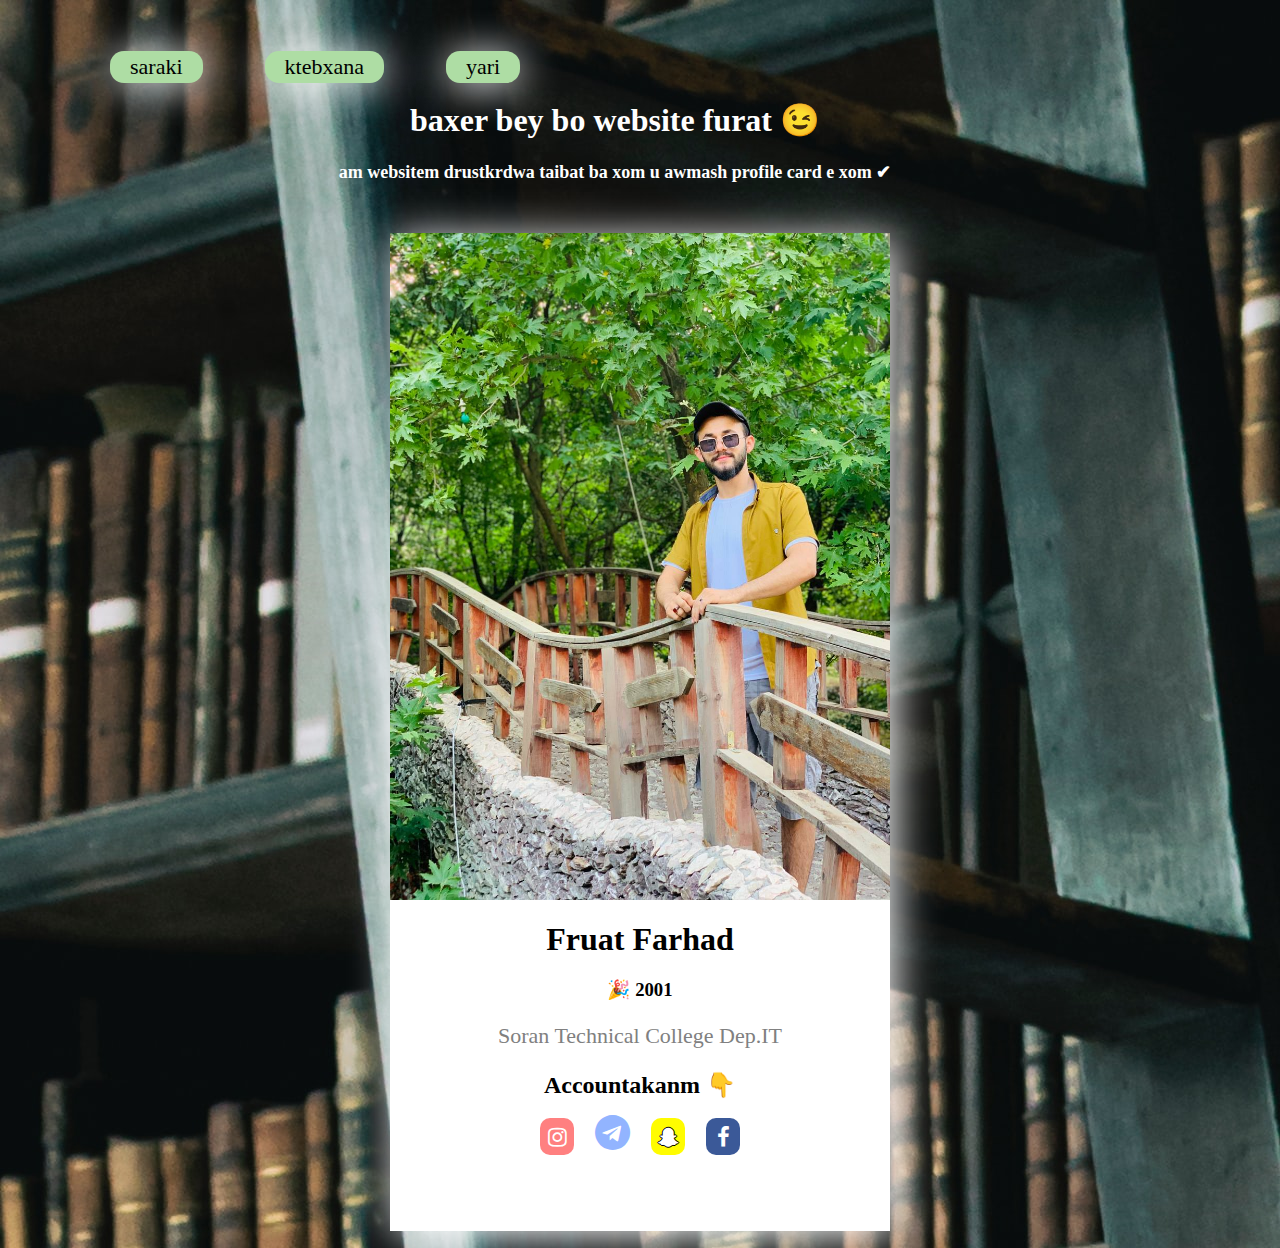
<file: index.html>
<html>
<head>
<meta name="viewport" content="width=device-width, initial-scale=1">
<meta charset="utf-8">
<link rel="stylesheet" href="furat.css">
<link rel="stylesheet" href="game.html">
<link rel="stylesheet" href="gg.html">
<link rel="stylesheet" href="p1.html">
<link rel="stylesheet" href="p2.html">
<link rel="stylesheet" href="index.html">


<title>furat</title>
<style>

.fa-facebook {
  background: #3B5998;
  color: white;
  margin-left:17px;
    padding-left:4px;
   padding-right:4px;
   padding-top:8px;
    padding-bottom:2px;
	
}


.fa-instagram {
  background: #ff8080;
  color: white;
   margin-right:17px;
   padding-left:4px;
   padding-right:4px;
   padding-top:8px;
   padding-bottom:2px;
  
}
.fa fa-telegram{
background:#92B4FF;
color:white;
 margin-left:17px;
   padding-left:4px;
   padding-right:4px;
   padding-top:6px;
    padding-bottom:2px;
}



.fa-snapchat-ghost {
  background: #fffc00;
  color: white;
  text-shadow: -1px 0 black, 0 1px black, 1px 0 black, 0 -1px black;
   margin-left:17px;
     padding-left:4px;
   padding-right:4px;
   padding-top:8px;
 padding-bottom:2px;
}
.tb{
	font-size:18;
text-align:center;
}
.li{
color:white;
}

</style>
</head>
	<body background="11.jpg">
	
	<div class="menu1">
				<ul>
				<li><a href="index.html">saraki</a></li>
				<li><a href="p1.html">ktebxana</a></li>
				<li><a href="p2.html">yari</a></li>
				</ul>
			</div>
			
			<br><br>
			<br>
			<br>
		<div class="nawarok">
			<div class="nn"><h1>baxer bey bo website furat &#128521;</h1></div>
		<h3 class="tb">am websitem drustkrdwa taibat ba xom u awmash profile card e xom &#10004 </h3></pre>
			</div>
			
			
<link rel="stylesheet" href="https://cdnjs.cloudflare.com/ajax/libs/font-awesome/4.7.0/css/font-awesome.min.css">
<div class="card">
  <img src="fer.jpg" alt="furat" style="width:100%">
  <h1>Fruat Farhad</h1>
  <h3>&#127881; 2001</h3>
  <p class="title">Soran Technical College Dep.IT</p>
<DIV class="aa"> <p><B><FONT size="5">Accountakanm &#128071; </font></B></p></div>
  <a href="https://instagram.com/furat_farhad?igshid=YmMyMTA2M2Y="><i class="fa fa-instagram"></i></a>
  <a href="https://t.me/furat833"><i class="fa fa-telegram"style="font-size:35px;color:#92B4FF"></i></a>
  <a href="https://www.snapchat.com/add/furat833"><i class="fa fa-snapchat-ghost"></i></a>
  <a href="https://www.facebook.com/profile.php?id=100058291569996"><i class="fa fa-facebook"></i></a>
 <pre> <h1>    </h1></pre>
</div>
	</body>
</html>
</file>
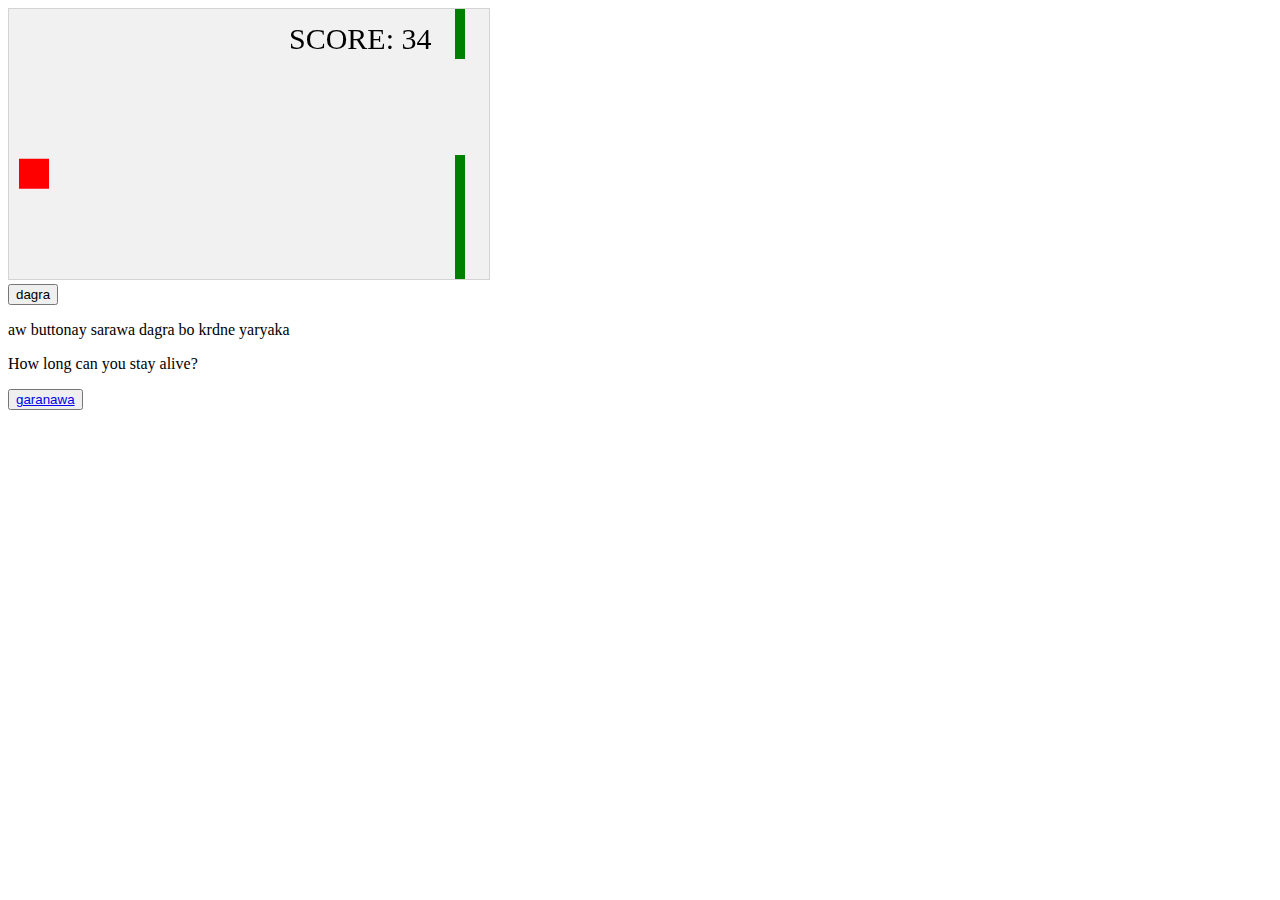
<file: game.html>
<!DOCTYPE html>
<html>
<head>
<link rel="stylesheet" href="furat-Furat.html">
<meta name="viewport" content="width=device-width, initial-scale=1.0"/>
<style>
canvas {
    border:1px solid #d3d3d3;
    background-color: #f1f1f1;
}
</style>
</head>
<body onload="startGame()">
<script>

var myGamePiece;
var myObstacles = [];
var myScore;

function startGame() {
    myGamePiece = new component(30, 30, "red", 10, 120);
    myGamePiece.gravity = 0.05;
    myScore = new component("30px", "Consolas", "black", 280, 40, "text");
    myGameArea.start();
}

var myGameArea = {
    canvas : document.createElement("canvas"),
    start : function() {
        this.canvas.width = 480;
        this.canvas.height = 270;
        this.context = this.canvas.getContext("2d");
        document.body.insertBefore(this.canvas, document.body.childNodes[0]);
        this.frameNo = 0;
        this.interval = setInterval(updateGameArea, 20);
        },
    clear : function() {
        this.context.clearRect(0, 0, this.canvas.width, this.canvas.height);
    }
}

function component(width, height, color, x, y, type) {
    this.type = type;
    this.score = 0;
    this.width = width;
    this.height = height;
    this.speedX = 0;
    this.speedY = 0;    
    this.x = x;
    this.y = y;
    this.gravity = 0;
    this.gravitySpeed = 0;
    this.update = function() {
        ctx = myGameArea.context;
        if (this.type == "text") {
            ctx.font = this.width + " " + this.height;
            ctx.fillStyle = color;
            ctx.fillText(this.text, this.x, this.y);
        } else {
            ctx.fillStyle = color;
            ctx.fillRect(this.x, this.y, this.width, this.height);
        }
    }
    this.newPos = function() {
        this.gravitySpeed += this.gravity;
        this.x += this.speedX;
        this.y += this.speedY + this.gravitySpeed;
        this.hitBottom();
    }
    this.hitBottom = function() {
        var rockbottom = myGameArea.canvas.height - this.height;
        if (this.y > rockbottom) {
            this.y = rockbottom;
            this.gravitySpeed = 0;
        }
    }
    this.crashWith = function(otherobj) {
        var myleft = this.x;
        var myright = this.x + (this.width);
        var mytop = this.y;
        var mybottom = this.y + (this.height);
        var otherleft = otherobj.x;
        var otherright = otherobj.x + (otherobj.width);
        var othertop = otherobj.y;
        var otherbottom = otherobj.y + (otherobj.height);
        var crash = true;
        if ((mybottom < othertop) || (mytop > otherbottom) || (myright < otherleft) || (myleft > otherright)) {
            crash = false;
        }
        return crash;
    }
}

function updateGameArea() {
    var x, height, gap, minHeight, maxHeight, minGap, maxGap;
    for (i = 0; i < myObstacles.length; i += 1) {
        if (myGamePiece.crashWith(myObstacles[i])) {
            return;
        } 
    }
    myGameArea.clear();
    myGameArea.frameNo += 1;
    if (myGameArea.frameNo == 1 || everyinterval(150)) {
        x = myGameArea.canvas.width;
        minHeight = 20;
        maxHeight = 200;
        height = Math.floor(Math.random()*(maxHeight-minHeight+1)+minHeight);
        minGap = 50;
        maxGap = 200;
        gap = Math.floor(Math.random()*(maxGap-minGap+1)+minGap);
        myObstacles.push(new component(10, height, "green", x, 0));
        myObstacles.push(new component(10, x - height - gap, "green", x, height + gap));
    }
    for (i = 0; i < myObstacles.length; i += 1) {
        myObstacles[i].x += -1;
        myObstacles[i].update();
    }
    myScore.text="SCORE: " + myGameArea.frameNo;
    myScore.update();
    myGamePiece.newPos();
    myGamePiece.update();
}

function everyinterval(n) {
    if ((myGameArea.frameNo / n) % 1 == 0) {return true;}
    return false;
}

function accelerate(n) {
    myGamePiece.gravity = n;
}
</script>
<br>
<button onmousedown="accelerate(-0.2)" onmouseup="accelerate(0.05)">dagra</button>
<p>aw buttonay sarawa dagra bo krdne yaryaka</p>
<p>How long can you stay alive?</p>
<button><a href="furat-Furat.html">garanawa</a></button>
</body>
</html>
</file>
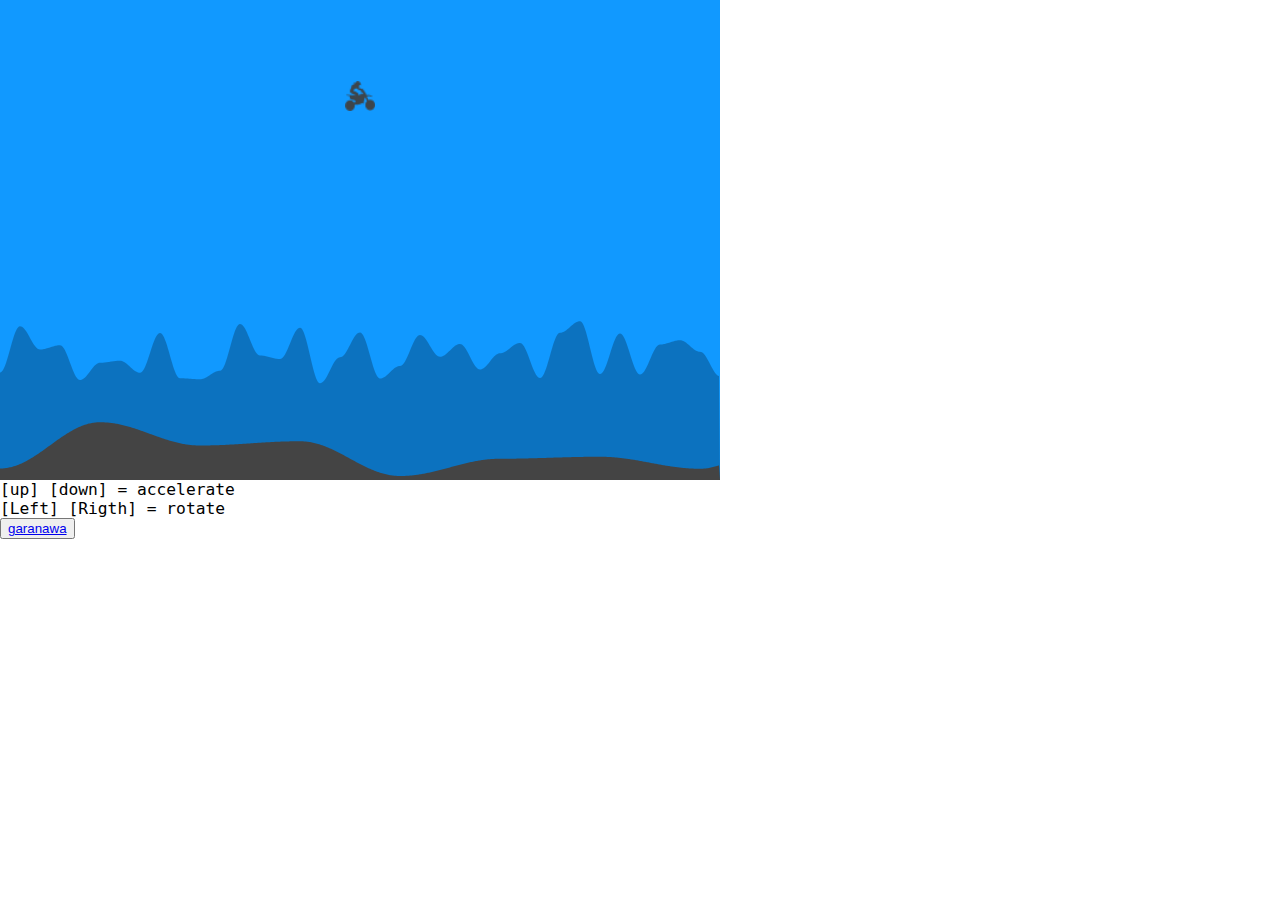
<file: gg.html>
<html>
<head>
<style>
body{
  margin: 0;
  font-family: monospace;
  font-size: 1.25em;
}
</style>
</head>
	<body>
	<template>[data-uri]</template>
	<script>
var c = document.createElement("canvas");
var ctx = c.getContext("2d");
c.width = 720; 
c.height = 480;
document.body.appendChild(c);

var perm = [];
while (perm.length < 255){
    while(perm.includes(val = Math.floor(Math.random()*255)));
    perm.push(val);
}

var lerp = (a,b,t) => a + (b-a) * (1-Math.cos(t*Math.PI))/2;
var noise = x=>{
    x = x * 0.01 % 254;
    return lerp(perm[Math.floor(x)], perm[Math.ceil(x)], x - Math.floor(x));
}

var Player =  function(){
    this.x = c.width/2;
    this.y = 0;
    this.ySpeed = 0;
    this.rot = 0;
    this.rSpeed = 0;
    this.img = new Image();
    this.img.src = document.getElementsByTagName("template")[0].innerHTML;
    this.draw = function(){
        var p1 =  c.height - noise(t + this.x) * 0.25;
        var p2 =  c.height - noise(t+5 + this.x) * 0.25;

        var grounded = 0;
        if(p1-12 > this.y){
            this.ySpeed += 0.1;
        }else{
            this.ySpeed -= this.y - (p1-12);
            this.y = p1 - 12;
            grounded = 1;
        }

        var angle = Math.atan2((p2-12) - this.y, (this.x+5) - this.x);
        this.y += this.ySpeed;

        if(!playing || grounded && Math.abs(this.rot) > Math.PI * 0.5){
            playing = false;
            this.rSpeed = 5;
            k.ArrowUp = 1;
            this.x -= speed * 5;
        }

        
        if(grounded && playing){
            this.rot -= (this.rot - angle) * 0.65;
            this.rSpeed = this.rSpeed - (angle - this.rot);
        }
        this.rSpeed += (k.ArrowLeft - k.ArrowRight) * 0.05;
        this.rot -= this.rSpeed * 0.1;
        if(this.rot > Math.PI) this.rot = -Math.PI;
        if(this.rot < -Math.PI) this.rot = Math.PI;
        ctx.save();
        ctx.translate(this.x, this.y - 3);
        ctx.rotate(this.rot);
        ctx.drawImage(this.img, -15, -15, 30, 30);
        ctx.restore();
    }
}

var player = new Player();
var t = 0;
var speed = 0;
var playing = true;
var k = {ArrowUp:0, ArrowDown:0, ArrowLeft:0, ArrowRight:0};
function loop(){
    speed -= (speed - (k.ArrowUp - k.ArrowDown)) * 0.01;
    t += 10 * speed;
    ctx.fillStyle = "#19f";
    ctx.fillRect(0,0,c.width, c.height);

    ctx.fillStyle = "rgba(0,0,0,0.25)";
    ctx.beginPath();
    ctx.moveTo(0, c.height);
    for (let i = 0; i < c.width; i++)
        ctx.lineTo(i, c.height*0.8 - noise(t + i*5) * 0.25);
    ctx.lineTo(c.width, c.height);
    ctx.fill();

    ctx.fillStyle = "#444";
    ctx.beginPath();
    ctx.moveTo(0, c.height);
    for (let i = 0; i < c.width; i++)
        ctx.lineTo(i, c.height - noise(t + i) * 0.25);
    ctx.lineTo(c.width, c.height);
    ctx.fill();

    player.draw();
    if(player.x < 0)
        restart();
    requestAnimationFrame(loop);
}

onkeydown = d=> k[d.key] = 1;
onkeyup = d=> k[d.key] = 0;

function restart(){
    
    player = new Player();
    t = 0;
    speed = 0;
    playing = true;
    k = {ArrowUp:0, ArrowDown:0, ArrowLeft:0, ArrowRight:0};

}
loop();

var instructions = document.createElement("div");
instructions.innerHTML += "[up] [down] = accelerate <br> [Left] [Rigth] = rotate";
document.body.appendChild(instructions);

</script>
<button><a href="p2.html">garanawa</a></button>
	</body>
</html>
</file>
<file: furat.css>
.card {
  box-shadow: 5px 5px 40px 	rgb(255,255,255);
  max-width: 500px;
  margin:auto;
  text-align: center;
  background-color:white;
  margin-top:50px;
}

.title {
  color: grey;
  font-size: 22px;
}
file:///C:/Users/furat/OneDrive/Desktop/fer.jpg
 .kk{
  border:none;
  outline: 0;
  display: inline-block;
  padding: 4px;
  color: white;
  background-color:#4679;
  text-align: center;
  cursor: pointer;
  width: 200px;
  font-size: 18px;
}
.ku{
  border: none;
  outline: 0;
  display: inline-block;
  padding: 4px;
  color: white;
  background-color:#4679;
  text-align: center;
  cursor: pointer;
  width: 200px;
  font-size: 18px;
}
button{
  border: none;
  outline: 0;
  display: inline-block;
  padding: 4px;
  color: white;
  background-color:#4679;
  text-align: center;
  cursor: pointer;
  width: 200px;
  font-size: 18px;
}
.t1{
	margin-left:600px;

color:black;
}
a {
  text-decoration: none;
  font-size: 22px;
  color: black;
}

button:hover, a:hover {
  opacity: 0.7;

.fa {
  padding: 20px;
  font-size: 30px;
  width: 50px;
  text-align: center;
  text-decoration: none;
  margin: 5px 2px;
}
}
.nawarok{
color:navy;
margin-right:50px;
}
.tb{
	font-size:18;
	font-family:Georgia,serif;
	color:white;


}
.aa{
	color:black;
}
table{
	border-color:red;
	padding:none;
	border:3px;
	text-align:center;
	border-style:ridge;
	margin-right:50px;
	
	
}
.fa-facebook{
border-radius:10px;
height:27px;
width:26px;
}

.fa-snapchat-ghost{
border-radius:10px;
height:27px;
width:26px;
}
.fa-instagram{
border-radius:10px;
height:27px;
width:26px;
}
.ffa-telegram{
border-radius:10px;
height:27px;
width:26px;
margin-bottom:41px;
}

body{
background-image:100%;
}
.nn{
	color:white;
	text-align:center;
}
.t{
	color:white;
}
menu1{
	width:400px;
	float:left;
	height:70px;
	
}
ul{
	float:left;
	display:flex;
	justify-content:center;
	align-items:center;
	
}
ul li{
	  box-shadow: 1px 3px 40px 	rgb(255,255,255);
	list-style:none;
	margin-left:62px;
	margin-top:27px;
	font-size:14px;
    background-color:rgb(174, 221, 164);
	border-radius:14px;
	padding-left:20px;
	padding-right:20px;
	padding-bottom:3px;
	padding-top:3px;
	
}
.tb2{
	margin-left:40%;
}
.k{
		margin-left:40%;
}
</file>
